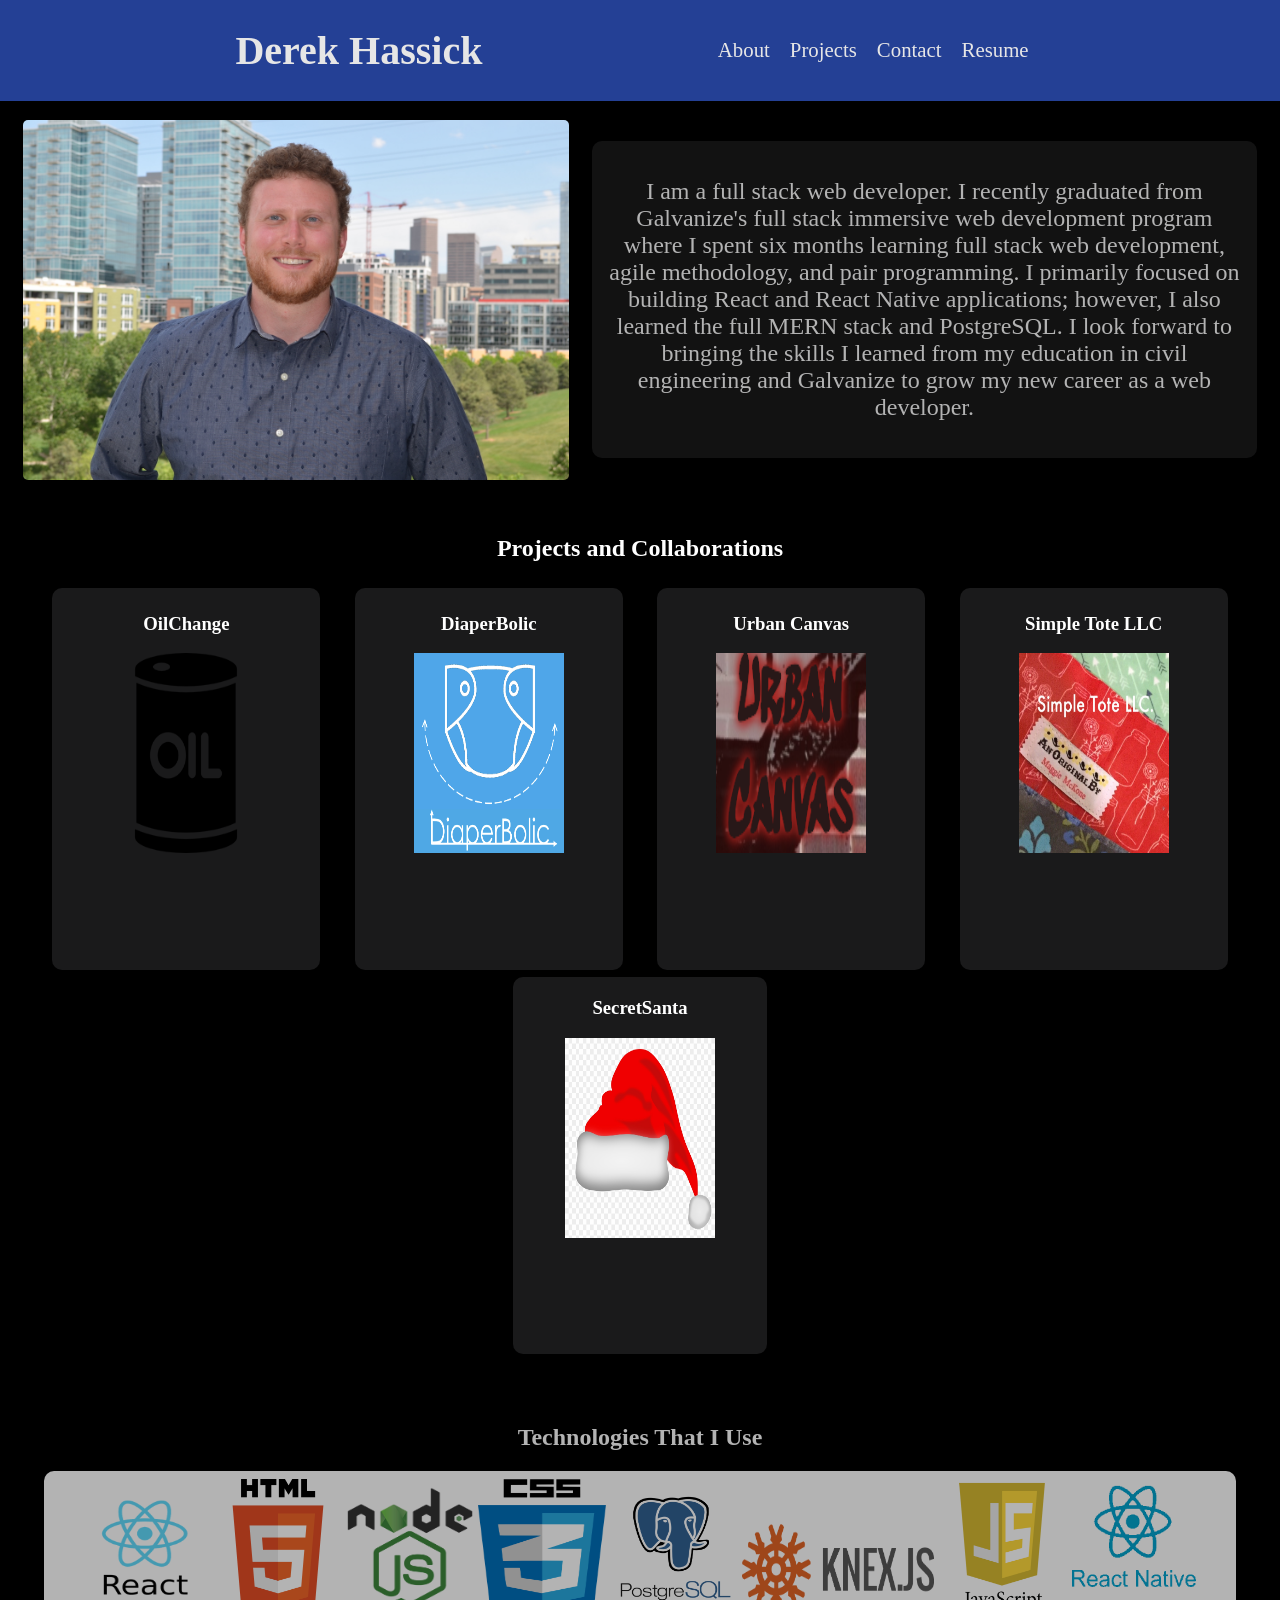
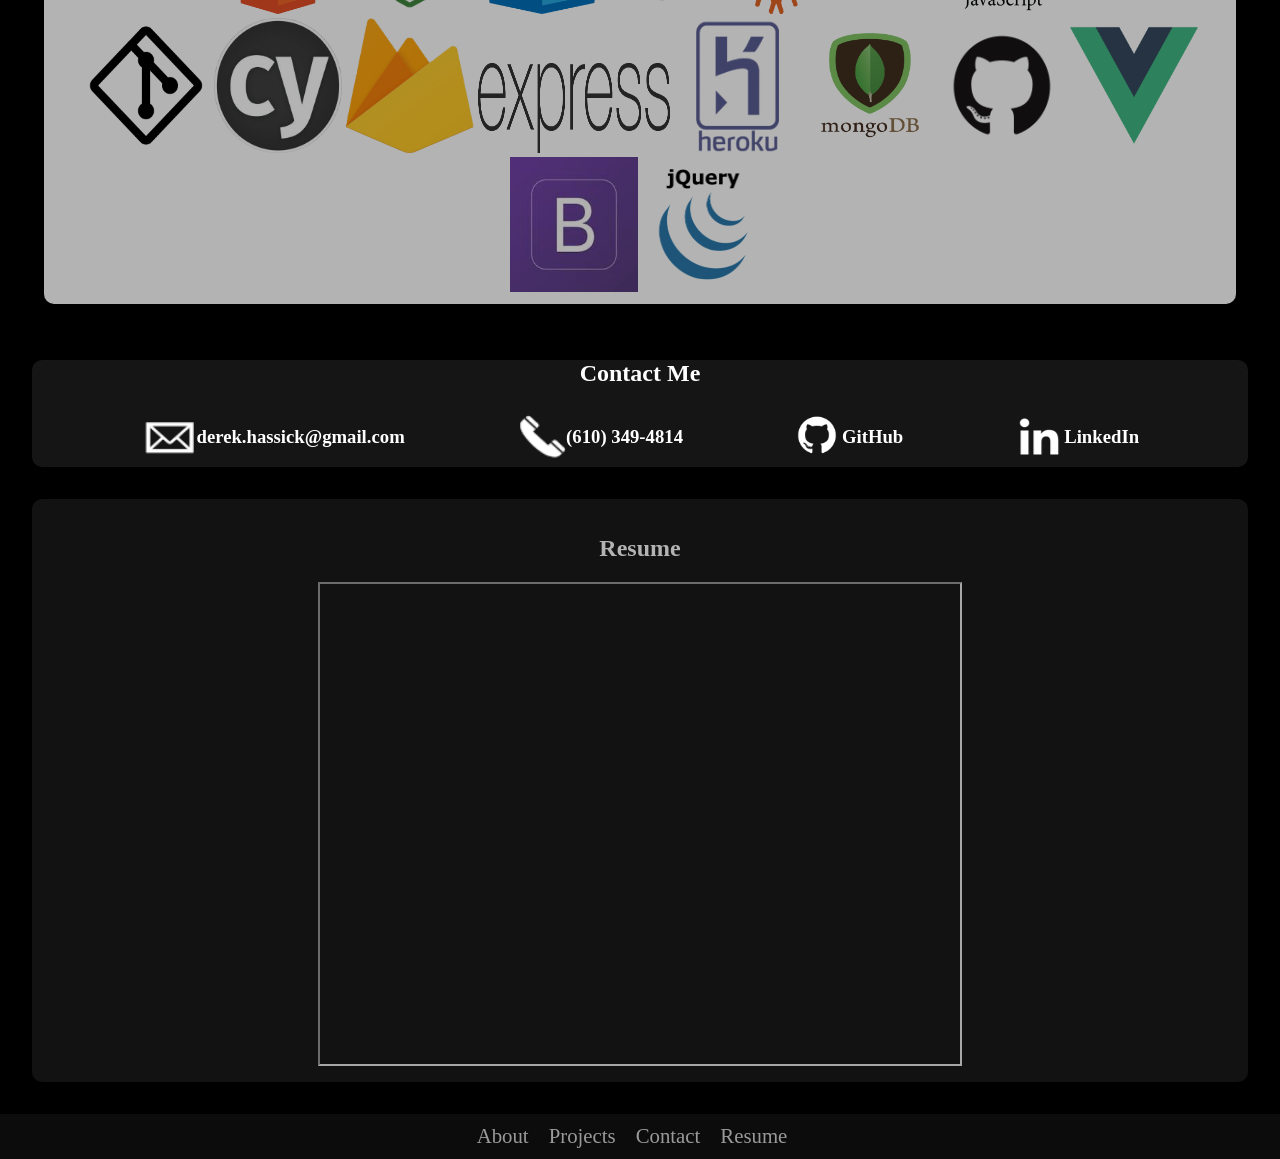
<file: index.html>
<!DOCTYPE html>
<html lang="en">
<head>
  <meta charset="utf-8" />
  <meta http-equiv="X-UA-Compatible" content="IE=edge">
  <title>Derek Hassick</title>
  <meta name="viewport" content="minimum-scale=1, initial-scale=1, width=device-width, shrink-to-fit=no">
  <link rel="stylesheet" type="text/css" media="screen" href="main.css" />
  <link rel="shortcut icon" href="/favicon.png" />
  <link rel="manifest" href="/manifest.json" />
</head>
<body>
  <header class="header">
    <h1>Derek Hassick</h1>
    <nav>
      <a href="#about" >About</a>
      <a href="#projects" >Projects</a>
      <a href="#contact" >Contact</a>
      <a href="#resume" >Resume</a>
    </nav>
  </header>
  <main>
    <section id="about" class="about-me">
      <div class="about-img-p">
        <img src="./imgs/me.jpg" alt="Image of Derek" title="Derek Hassick">
        <div class="about-div">
          <p>
            I am a full stack web developer. I recently graduated from Galvanize's full stack immersive web development program where I
            spent six months learning full stack web development, agile methodology, and pair programming. I primarily focused
            on building React and React Native applications; however, I also learned the full MERN stack and PostgreSQL. I look forward
             to bringing the skills I learned from my education in civil engineering and Galvanize 
             to grow my new career as a web developer.
          </p>
        </div>
      </div>
    </section>
    <section id="projects" class="projects">
      <h2>Projects and Collaborations</h2>
      <div class="project-sheet">
        <div class="project-card" id="0">
          <h3>OilChange</h3>
          <div class="project" >
            <img class="project-image" src="./imgs/oil.png" alt="Oil Change Project image">
            <div class="project-description hidden">
              <p class="desc-p">
                The vehicle maintenance log book in your pocket. Allows you to keep track of vehicle maintenance and 
                track costs overtime. Built with React.JS, Node.JS, Express, PostgreSQL.
              </p>
              <br>
              <a href="https://oilchange.herokuapp.com/">Oil Change Site</a>
              <br>
              <a href="https://github.com/dhausk/oilchange">Github Repository</a>
            </div>
          </div>
        </div>
          <div class="project-card" id="1">
            <h3>DiaperBolic</h3>
            <div class="project" >
              <img class="project-image" src="./imgs/DiaperBolicLogoWtext.png" alt="diaper logo image">
              <div class="project-description hidden">
                <p class="desc-p">
                  An App for newborn parents giving them the ability to keep track of their child's diaper changes. Built 
                  using ReactNative, Node.JS, and MongoDB. 
                </p>
                <br>
                <a href="https://github.com/dhausk/diaperBolic">Github Repository</a>
              </div>
            </div>
          </div>
          <div class="project-card" id="2">
            <h3>Urban Canvas</h3>
            <div class="project">
              <img class="project-image" src="./imgs/urbanCanvas.png" alt="urban canvas image">
              <div class="project-description hidden "> 
                <p class="desc-p">
                  A React web app to document local outdoor art installations, view, and to locate them. Built using React, 
                  Node.JS, Express, and PostgreSQL.
                </p>
                <br>
                <a href="https://urban-canvas-client.herokuapp.com/">Urban Canvas Site</a>
                <br>
                <a href="https://github.com/dhausk/UrbanCanvas">Github Repository</a>
              </div>
            </div>
          </div>
          <div class="project-card" id="3">
            <h3>Simple Tote LLC</h3>
            <div class="project">
              <img class="project-image" src="./imgs/simpleTote.jpg" alt="simple tote image">
              <div class="project-description hidden">
                <p class="desc-p">
                  I currently build and maintain a small business website for Simple Tote LLC. Built on Squarespace's platform.
                </p>
                <br>
                <a href="https://www.simpletote.net/">Simple Tote LLC.</a>
                <br>
              </div>
            </div>
           
      </div>
      <div class="project-sheet">
        <div class="project-card" id="4">
          <h3>SecretSanta</h3>
          <div class="project">
            <img class="project-image" src="./imgs/SSantaLogo.png" alt="Secret Santa Logo">
            <div class="project-description hidden">
              <p class="desc-p">
                A random list pairing generator for creating secret santa group events.
                Built using Vue, Vue-Router, VueX, bootstrap, Node, Express and NodeMailer
              </p>
              <br>
              <a href="https://github.com/dhausk/SSanta/tree/master/client">Github Repository</a>
            </div>
          </div>
        </div>
      </div>
    </section>
    <section class="tech">
      <h2>Technologies That I Use</h2>
      <div class="logo-container">
        <a href="https://reactjs.org/">
          <img class="logo-square" src="./imgs/tech/react.2ff1c121.png" alt="React.JS" title="React.JS">
        </a>
        <a href="https://developer.mozilla.org/en-US/docs/Web/Guide/HTML/HTML5">
          <img class="logo-square" src="./imgs/tech/HTML.png" alt="HTML 5" title="HTML 5">
        </a>
        <a href="https://nodejs.org/en/">
          <img class="logo-square" src="./imgs/tech/node.9100f2eb.png" alt="Node.JS" title="Node.JS">
        </a>
        <a href="https://www.w3schools.com/css/">
          <img class="logo-square" src="./imgs/tech/css3.png" alt="CSS 3" title="CSS 3">
        </a>
        <a href="https://www.postgresql.org/">
          <img class="logo-square" src="./imgs/tech/postgres.4c25dd42.png" alt="PostgreSQL" title="PostgreSQL">
        </a>
        <a href="https://knexjs.org/">
          <img class="logo-rectangle" src="./imgs/tech/knex.ae628b06.png" alt="Knex" title="Knex">
        </a>
        <a href="https://en.wikipedia.org/wiki/JavaScript">
          <img class="logo-square" src="./imgs/tech/Javascript.b4cc9b6d.png" alt="JavaScript" title="JavaScript">
        </a>
        <a href="http://www.reactnative.com/">
          <img class="logo-square" src="./imgs/tech/ReactNative.png" alt="ReactNative" title="ReactNative">
        </a>
        <a href="https://git-scm.com/">
          <img class="logo-square" src="./imgs/tech/git.8d002280.png" alt="Git" title="Git">
        </a>
        <a href="https://www.cypress.io/">
          <img class="logo-square" src="./imgs/tech/cypress.af69153e.png" alt="Cypress" title="Cypress">
        </a>
        <a href="https://firebase.google.com/">
          <img class="logo-square" src="./imgs/tech/firebase.d2a81f9a.png" alt="FireBase" title="FireBase">
        </a>
        <a href="https://expressjs.com/">
          <img class="logo-rectangle" src="./imgs/tech/express.png" alt="Express" title="Express">
        </a>
        <a href="https://www.heroku.com/">
          <img class="logo-square" src="./imgs/tech/heroku.a4dfd5ef.png" alt="Heroku" title="Heroku">
        </a>
        <a href="https://www.mongodb.com/">
          <img class="logo-square" src="./imgs/tech/mongodb.png" alt="MongoDB" title="MongoDB">
        </a>
        <a href="https://github.com/">
            <img class="logo-square" src="./imgs/tech/GitHub-Mark.png" alt="GitHub" title="GitHub">
        </a>
        <a href="https://vuejs.org/">
          <img class="logo-square" src="./imgs/tech/vueLogo.png" alt="Vue" title="Vue.js">
        </a>
        <a href="https://getbootstrap.com/">
          <img class="logo-square" src="./imgs/tech/BootstrapLogo.jpg" alt="BootStrap" title="Bootstrap">
        </a>
        <a href="https://jquery.com/">
          <img class="logo-square" src="./imgs/tech/JQueryLogo.png" alt="JQuery" title="JQuery">
        </a>
      </div>
    </section>
    <section id="contact" class="contact-me">
      <h2>Contact Me</h2>
      <div>
        <div class="contact-info">
          <a href="mailto:derek.hassick@gmail.com">
            <img src="./imgs/email.png" alt="derek.hassick@gmail.com"/>
          </a>
          <a href="mailto:derek.hassick@gmail.com">
            <h3>derek.hassick@gmail.com</h3>
          </a>
        </div>
        <div class="contact-info">
          <a href="tel:+1-610-349-4814">
            <img src="./imgs/whitePhone.png" alt="(610) 349-4814"/>
          </a>
          <a href="tel:+1-610-349-4814">
            <h3>(610) 349-4814</h3>
          </a>
        </div>
        <div class="contact-info">
          <a href="https://github.com/dhausk">
            <img src="./imgs/GitHubLogoWhiteTrans.png" alt="Github/dhausk" />
          </a>
          <a href="https://github.com/dhausk"><h3>GitHub</h3></a>
        </div>
        <div class="contact-info">
          <a href="https://www.linkedin.com/in/derek-hassick/">
            <img src="./imgs/LinkedInWhite.png" alt="LinkedIn"/>
          </a>
          <a href="https://www.linkedin.com/in/derek-hassick/">
            <h3>LinkedIn</h3>
          </a>
        </div>
      </div>
    </section>
    <section id="resume" class="resume">
      <a href="https://drive.google.com/file/d/1Lel219YiriwudOpgjf1T873pbZV_vijQ/view?usp=sharing" target="._blank">
      <h2>Resume</h2>
      </a>
      <iframe src="https://drive.google.com/file/d/1Lel219YiriwudOpgjf1T873pbZV_vijQ/preview" width="640"
        height="480"></iframe>
    </section>
  </main>
  <footer>
    <nav>
      <a href="#about">About</a>
      <a href="#projects">Projects</a>
      <a href="#contact">Contact</a>
      <a href="#resume">Resume</a>
    </nav>
  </footer>
  <script src="app.js"></script>
</body>
</html>
</file>
<file: main.css>
html{
  font-family: Futura;
  color: white;
}
.header{
  color: white;
  display: flex;
  flex-direction: row;
  align-items: center;
  justify-content: space-evenly;
  flex-wrap: wrap;
  background-color: #2947a6;
  opacity: 0.9;
}
.header h1{
  font-size: 2.5rem;
}
.header img{
  height: 50px;
}
nav { 
  text-align: center;
}
nav a {
  text-decoration: none;
  color: white;
  font-size: 1.3rem;
  margin-right: 1rem;
}
nav a:hover {
  text-decoration: none;
  color: rgb(206, 206, 206);
  font-size: 1.4rem;
}

body{
  background-color: black;
  margin: 0;
}
/* About */
.about-me{
  display: flex;
  flex-direction: column;
  justify-content: space-around;
  margin-top: 1.5%; 
}
.about-img-p{
  display: flex;
  flex-direction: row;
  justify-content: space-evenly;
  flex-wrap: wrap;
  align-items: center;
}
.about-me img{
  width: auto;
  height: 40vh;
  border-radius: 5px;
}
.about-div{
  /* margin-left: 3vw; */
  background: #1a1a1b;
  opacity: 0.7;
  width: 50vw;
  text-align: center;
  border-radius: 10px;
  padding: 1%;
  font-size: 1.5rem;
}
/* project section */
.projects{
  background: black;
  opacity: 1;
  margin: 1.5%;
  padding: 1rem;
  justify-content: center;
  text-align: center;
  border-radius: 10px; 
}
.project-sheet{
  display: flex;
  flex-direction: row;
  flex-wrap: wrap;
  justify-content: space-around;
}
.project-card{
  margin: 0.5%;
  padding: 0.5%;
  padding-bottom: 1rem;
  background: #1a1a1b;
  width: 20vw;
  min-height: 40vh;
  text-align: Center;
  border-radius: 10px;
  justify-content: center;
}
.project{
  pointer-events: inherit;
}
.project-description{
  background: black;
  opacity: 0.7;
  font-size: 1rem;
  pointer-events: inherit;
  min-height: 30vh;
  padding: 0.5rem;
}
.project img{
  width: 150px;
  height: 200px;
  pointer-events: inherit;
}
.desc-p{
  padding:0.2%;
  pointer-events: inherit;
}
.project a {
  text-decoration: none;
  font-weight: bold;
  color: white;
}
.project a:hover {
  text-decoration: none;
  color: rgb(206, 206, 206);
  opacity: 1;
}
.hidden{
  display: none;
}
.show{
  display: inherit;
  pointer-events: inherit;
}
/* tech section */
.tech{
  background: black;
  opacity: 0.7;
  margin: 1.5%;
  padding:1%;
  justify-content: center;
  text-align: center;
  border-radius: 10px;
}
.logo-container{
  margin: 1%;
  background: white;
  flex-wrap: wrap;
  border-radius: 10px;
  padding: 0.5rem;
}
.logo-square{
  width: 10vw;
  height: 15vh;
}
.logo-rectangle{
  width: 15vw;
  height: 10vh;
}
.logo-container a {
  text-decoration: none;
}
.logo-container a:hover {
  text-decoration: none;
  opacity: 0.7;
}
@media screen and (max-width: 700px) {
  .about-div {
    padding: 0.5%;
    font-size: 1rem; 
    width: 90vw;
  }
  .project-card {
    font-size: 1rem; 
    width: 90vw;
  }
  .project-description {
    margin: 0.5rem;
  }
  .logo-square {
    width: 100px;
    height: 150px;
  }
  .logo-rectangle {
    width: 150px;
    height: 100px;
  }
}
/* Contact */
.contact-me {
  background: #151516;
  margin: 2rem;
  justify-content: center;
  text-align: center;
  border-radius: 10px;
}
.contact-me div {
  display: flex;
  justify-content: space-evenly;
  flex-wrap: wrap;
}
.contact-info {
  display: flex;
  flex-direction: row;
  flex-wrap: wrap;
  align-items: center;
}
.contact-info img {
  height: 50px;
}
.contact-info a {
  text-decoration: none;
  color: white;
}
.contact-info a:hover {
  text-decoration: none;
  opacity: 0.8;
  height: 60px;
}
/* Resume */
.resume {
  background: #1a1a1b;
  opacity: 0.7;
  margin: 2rem;
  display: flex;
  flex-flow: column wrap;
  justify-content: center;
  align-content: center;
  align-items: center;
  text-align: center;
  border-radius: 10px;
  padding: 1rem;
}
.resume a{
  align-content: center;
  align-items: center;
  text-align: center;
  text-decoration: none;
}
.resume h2{
  text-decoration: none;
  text-align: center;
  align-self: center;
  color: white;
}
.resume a:hover {
  opacity: 0.8;
}
footer{
  color: white;
  display: flex;
  flex-direction: row;
  align-items: center;
  justify-content: space-evenly;
  flex-wrap: wrap;
  background-color: #151516;
  opacity: 0.6;
  height: 5vh;
}
</file>
